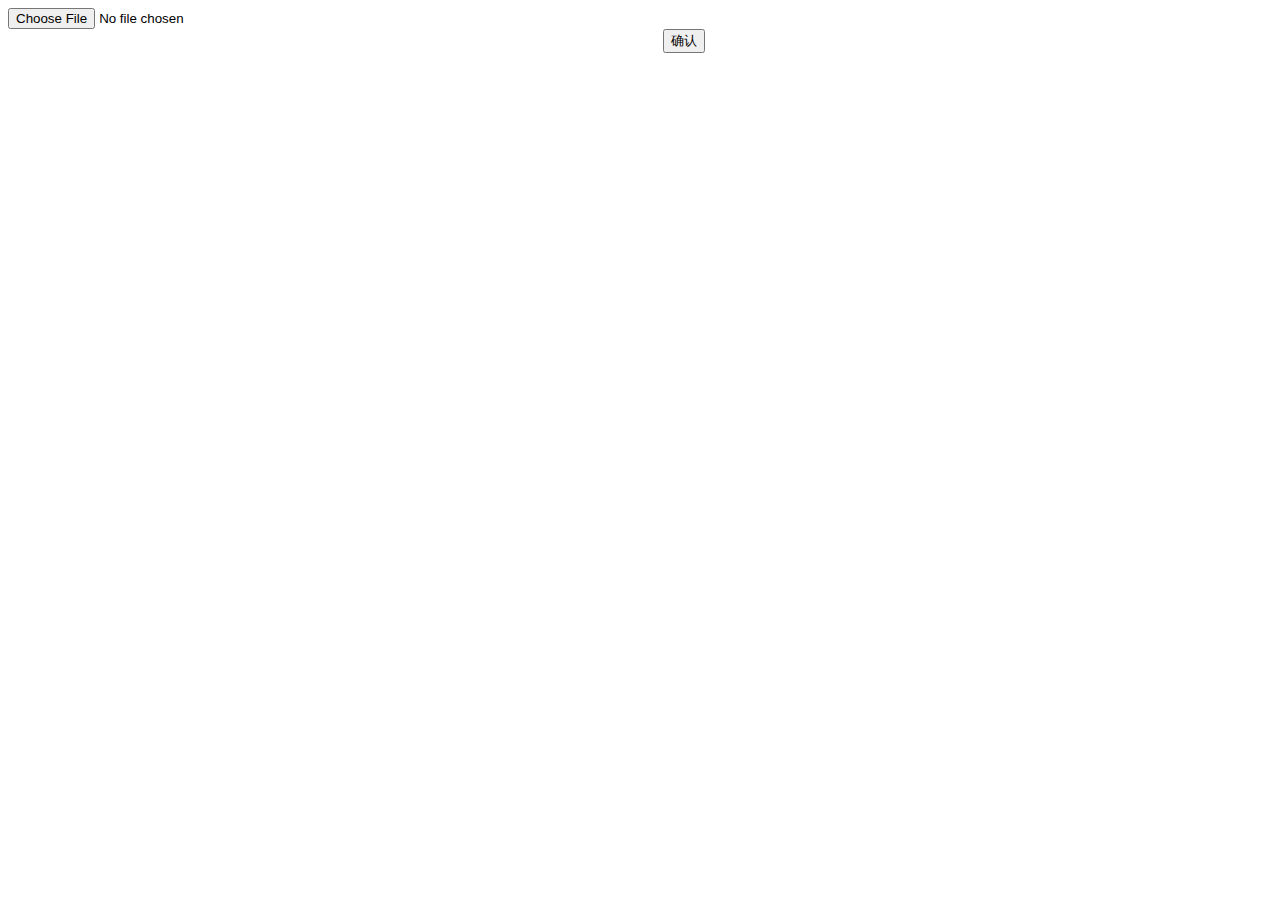
<file: test.html>
<!DOCTYPE html>
<html>
<head>
    <script src="javascript/jquery-3.5.1.min.js"></script>
    <link rel="stylesheet" href="crooper/cropper.min.css">
    <script src="crooper/cropper.min.js"></script>
    <style>
        .img-container {
            width: 240px;
            height: 240px;
            float:left;
        }
        .img-container #pre_image {
            width: 100%;
        }
        .img-preview {
            float: left;
            overflow: hidden;
            margin-left: 20px;
        }
    
        .preview-lg {
            width: 240px;
            height: 240px;
        }
    
        .preview-md {
            width: 80px;
            height: 80px;
        }
    
        .preview-sm {
            width: 35px;
            height: 35px;
        }
    </style>
</head>
<body>
    <form action="{{ route('setface') }}" method="POST" enctype="multipart/form-data">
          <div class="form-div">
              <input type="file" name="face">
          </div>
          <!-- 预览图片区域 -->
          <div class="img-container">
              <img id="pre_image">
          </div>
          <!-- 三个缩略图预区域 -->
          <div class="docs-preview clearfix">
              <div class="img-preview preview-lg"></div>
              <div class="img-preview preview-md"></div>
              <div class="img-preview preview-sm"></div>
          </div>
          <!-- 保存裁切参数的四个框 -->
          <input type="hidden" name="x">
          <input type="hidden" name="y">
          <input type="hidden" name="w">
          <input type="hidden" name="h">
      
          <div class="form-div">
              <input type="submit" value="确认">
          </div>
      </form>
      <script>

        var preImg = $("#pre_image");
        // 获取裁切时的四个框
        var x = $("input[name=x]");
        var y = $("input[name=y]");
        var w = $("input[name=w]");
        var h = $("input[name=h]");
        // 选择图片时预览图片 并 调用cropper插件
        $("input[name=face]").change(function(){
            // 先消毁，清除一下插件，否则连续调用插件时会失败
            preImg.cropper("destroy");
            // this.files[0]：获取当前图片并转成URL地址
            var url = getObjectUrl( this.files[0] );
            console.log( url )
            // 设置url到预览图片上
            preImg.attr('src', url);
            // 调出插件
            preImg.cropper({
                aspectRatio: 1,         // 裁切的框形状
                preview:'.img-preview',    // 显示预览的位置
                viewMode:3,                // 显示模式：图片不能无限缩小，但可以放大
                // 裁切时把参数保存到表单中
                crop: function(event) {
                    x.val( event.detail.x );
                    y.val( event.detail.y );
                    w.val( event.detail.width );
                    h.val( event.detail.height );
                }
            });
        });
        // 预览时需要使用下面这个函数转换一下
        //测试
        function getObjectUrl(file) {
            var url = null;
            if (window.createObjectURL != undefined) {
                url = window.createObjectURL(file)
            } else if (window.URL != undefined) {
                url = window.URL.createObjectURL(file)
            } else if (window.webkitURL != undefined) {
                url = window.webkitURL.createObjectURL(file)
            }
            return url
        }
        
        </script>
</body>
</html>
</file>
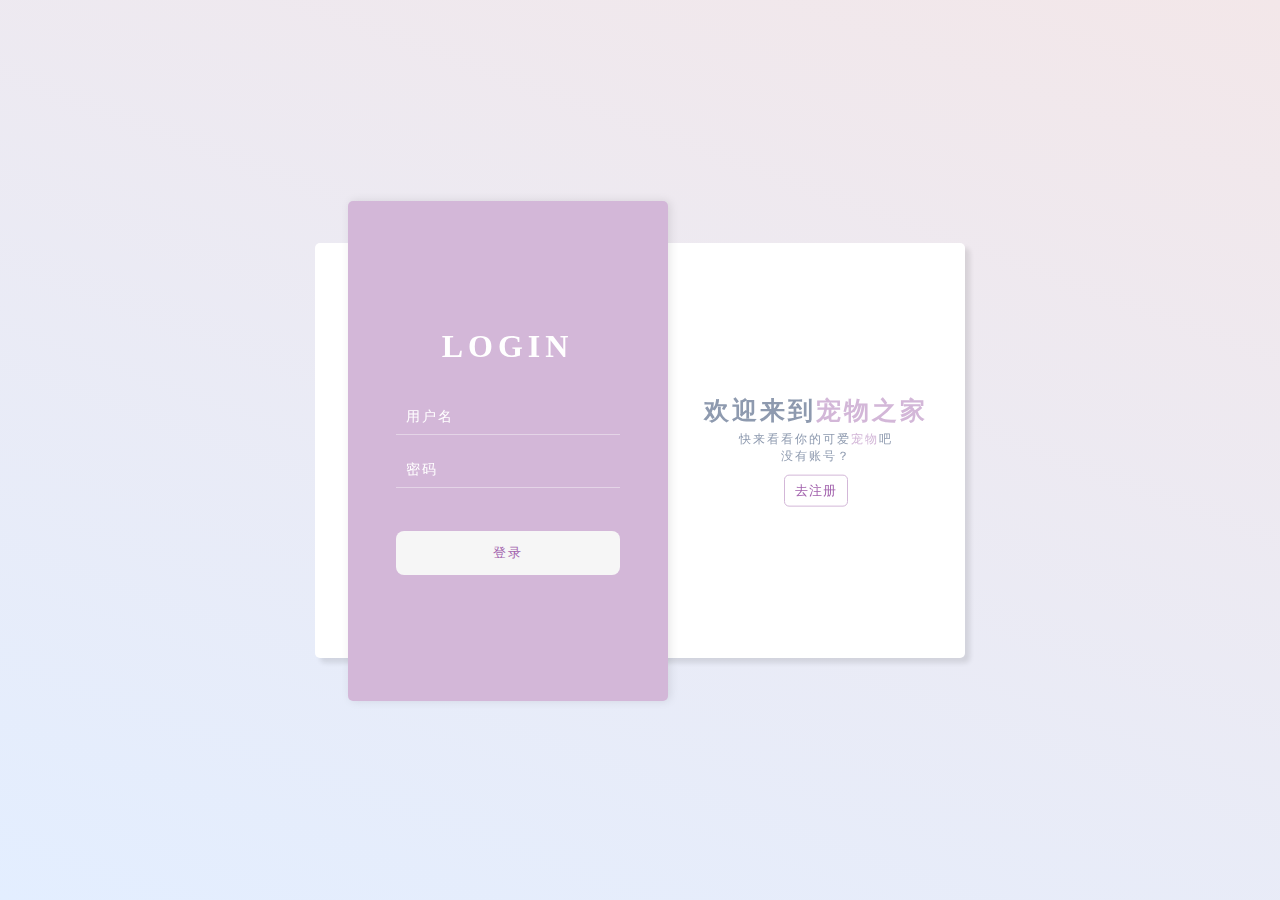
<file: admin/admin.html>
<!DOCTYPE html>
<html>

<head>
    <meta http-equiv="content-type" content="text/html; charset=utf-8">
    <meta name="viewport" content="width=device-width,initial-scale=1,maximum-scale=1,user-scalable=no">
    <meta http-equiv="X-UA-Compatible" content="IE=edge">
    <title>登录/注册</title>
    <link rel="shortcut icon" href="../picture/logo.ico" type="image/x-ico"/>
    <link rel="stylesheet" href="../css/admin.css">
</head>
<body>
    <script src="../javascript/background.js"></script>
    <script src="../javascript/verification.js"></script>
    <script src='../javascript/ajax_v.js'></script>
    <div class="bac"></div>
    <div class="PromptBox"></div>  <!--提示框-->
    <div class="container">
        <div class="form-box">
            <!-- 注册 -->
            <div class="register-box hidden">
                <h1>register</h1>
                <input type="text" name="number" class="number" placeholder="用户名">
                <input type="email" name="email" class="email" placeholder="邮箱">
                <input type="password" name="password" class="password"  placeholder="密码">
                <input type="password" name="password2" class="password2" placeholder="确认密码">
              <button onclick="verification();">注册</button>
            </div>
            <!-- 登录 -->
            <div class="login-box">
                <h1>login</h1>
                <input type="text" placeholder="用户名">
                <input type="password" placeholder="密码">
                <button onclick="background()">登录</button>
            </div>
            <script type="text/javascript" src="../javascript/jquery-3.5.1.min.js"></script> 
            <script src="../javascript/ajax_register.js"></script>
            <script src="../javascript/alert.js"></script>
        </div>
        <div class="con-box left">
            <h2>欢迎来到<span>宠物之家</span></h2>
            <p>快来领取你的专属<span>宠物</span>吧</p>
            <p>已有账号</p>
            <button id="login">去登录</button>
        </div>
        <div class="con-box right">
            <h2>欢迎来到<span>宠物之家</span></h2>
            <p>快来看看你的可爱<span>宠物</span>吧</p>
            <p>没有账号？</p>
            <button id="register">去注册</button>
        </div>
    </div>
    <script>
        // 要操作到的元素
        let login=document.getElementById('login');
        let register=document.getElementById('register');
        let form_box=document.getElementsByClassName('form-box')[0];
        let register_box=document.getElementsByClassName('register-box')[0];
        let login_box=document.getElementsByClassName('login-box')[0];
        // 去注册按钮点击事件
        register.addEventListener('click',()=>{
            form_box.style.transform='translateX(80%)';
            login_box.classList.add('hidden');
            register_box.classList.remove('hidden');
        })
        // 去登录按钮点击事件
        login.addEventListener('click',()=>{
            form_box.style.transform='translateX(0%)';
            register_box.classList.add('hidden');
            login_box.classList.remove('hidden');
        })
    </script>
</body>

</html>
</file>
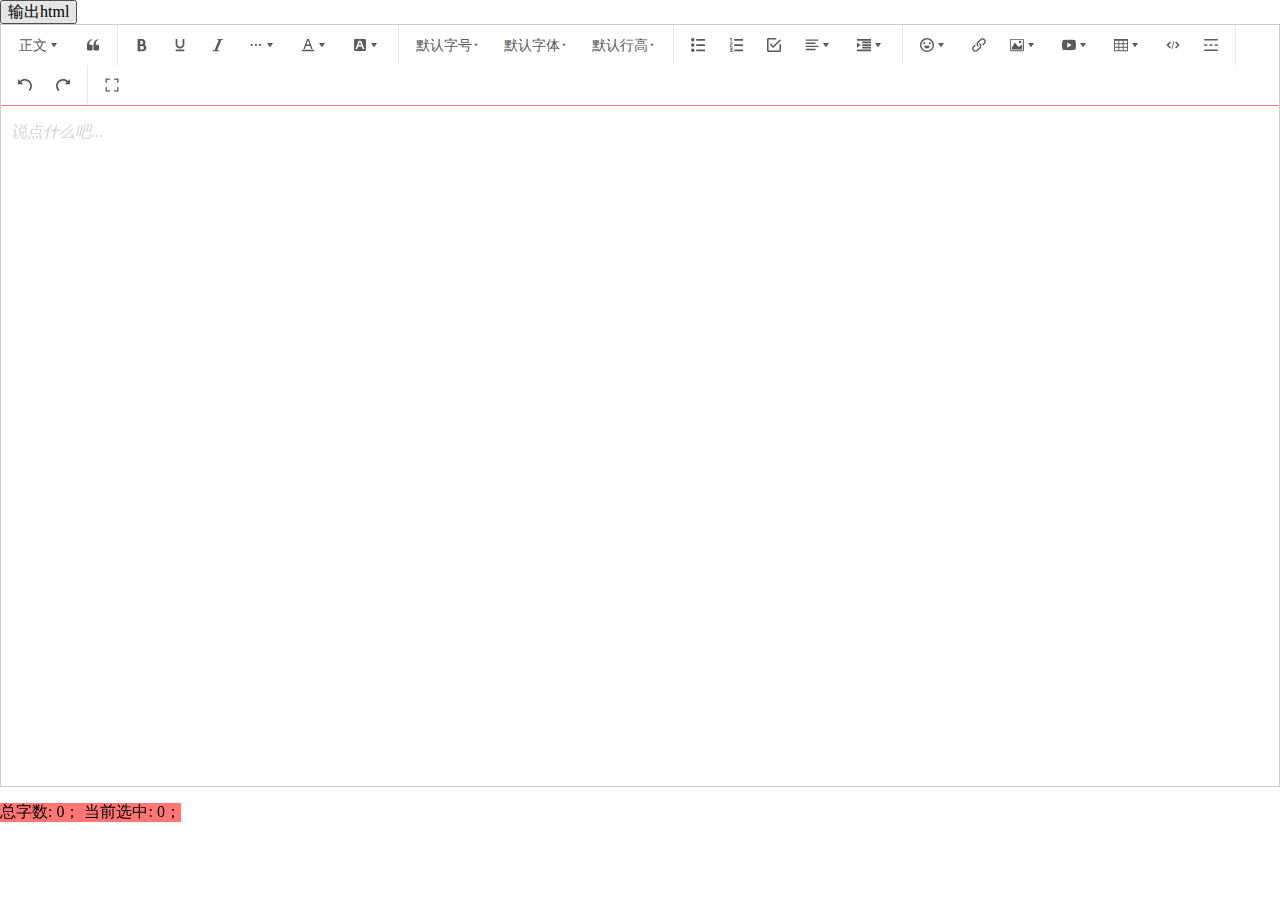
<file: editor/editor.html>
<!DOCTYPE html>
<html lang="en">
<head>
   <meta charset="UTF-8">
   <meta http-equiv="X-UA-Compatible" content="IE=edge">
   <meta name="viewport" content="width=device-width, initial-scale=1.0">
   <link href="style.css" rel="stylesheet">
   <link href="normalize.min.css" rel="stylesheet">
   <link rel="shortcut icon" href="../picture/logo.ico" type="image/x-ico"/>
   <title>文本编辑器</title>
   <style>
    #editor—wrapper {
      border: 1px solid #ccc;
      z-index: 100; /* 按需定义 */
    }
    #toolbar-container { border-bottom: 1px solid #ccc; }
    #editor-container { height: 700px; }
  </style>
</head>
<body>
    <button onclick="button()">输出html</button>
    <demo-nav title="wangEditor default mode"></demo-nav>
    <div class="page-container">
      <div class="page-left">
        <demo-menu></demo-menu>
      </div>
      <div class="page-right">
        <!-- 编辑器 DOM -->
        <div style="border: 1px solid #ccc;">
          <div id="editor-toolbar" style="border-bottom: 1px solid #ff7675; z-index: 101;"></div>
          <div id="editor-text-area" style="height: 680px"></div>
        </div>
  
        <!-- 内容状态 -->
        <p style="background-color: #ff7675; position: fixed;">
          总字数: <span id="total-length"></span>；
          当前选中: <span id="selected-length"></span>；
        </p>
      </div>
    </div>
  
    <!-- <script src="https://cdn.jsdelivr.net/npm/@wangeditor/editor@latest/dist/index.min.js"></script> -->
    <script src="index.js"></script>
    <script>
      const E = window.wangEditor
  
      // 切换语言
      const LANG = location.href.indexOf('lang=en') > 0 ? 'en' : 'zh-CN'
      E.i18nChangeLanguage(LANG)
  
      window.editor = E.createEditor({
        selector: '#editor-text-area',
        html: '<p><br></p>',
        config: {
          placeholder: '说点什么吧...',
          MENU_CONF: {
            uploadImage: {
              fieldName: 'your-fileName',
              base64LimitSize: 10 * 1024 * 1024 // 10M 以下插入 base64
            }
          },
          onChange(editor) {
            // 选中文字
            const selectionText = editor.getSelectionText()
            document.getElementById('selected-length').innerHTML = selectionText.length
            // 全部文字
            const text = editor.getText().replace(/\n|\r/mg, '')
            document.getElementById('total-length').innerHTML = text.length
            console.log(editor.getHtml())
          }
        }
      })
      window.toolbar = E.createToolbar({
        editor,
        selector: '#editor-toolbar',
        config: {}
      })
      function buttonsend(){
        console.log(editor.getHtml())
      }
    </script>
  </body>
</html>
</file>
<file: css/admin.css>
*{
    /* 初始化 */
    margin: 0;
    padding: 0;
}
body{
    /* 100%窗口高度 */
    height: 100vh;
    /* 弹性布局 水平+垂直居中 */
    display: flex;
    justify-content: center;
    align-items: center;
    /* 渐变背景 */
    background: linear-gradient(200deg,#f3e7e9,#e3eeff);
}
.container{
    background-color: #fff;
    width: 650px;
    height: 415px;
    border-radius: 5px;
    /* 阴影 */
    box-shadow: 5px 5px 5px rgba(0,0,0,0.1);
    /* 相对定位 */
    position: relative;
}
.form-box{
    /* 绝对定位 */
    position: absolute;
    top: -10%;
    left: 5%;
    background-color: #d3b7d8;
    width: 320px;
    height: 500px;
    border-radius: 5px;
    box-shadow: 2px 0 10px rgba(0,0,0,0.1);
    display: flex;
    justify-content: center;
    align-items: center;
    z-index: 2;
    /* 动画过渡 加速后减速 */
    transition: 0.5s ease-in-out;
}
.register-box,.login-box{
    /* 弹性布局 垂直排列 */
    display: flex;
    flex-direction: column;
    align-items: center;
    width: 100%;
}
.hidden{
    display: none;
    transition: 0.5s;
}
h1{
    text-align: center;
    margin-bottom: 25px;
    /* 大写 */
    text-transform: uppercase;
    color: #fff;
    /* 字间距 */
    letter-spacing: 5px;
}
input{
    background-color: transparent;
    width: 70%;
    color: #fff;
    border: none;
    /* 下边框样式 */
    border-bottom: 1px solid rgba(255,255,255,0.4);
    padding: 10px 0;
    text-indent: 10px;
    margin: 8px 0;
    font-size: 14px;
    letter-spacing: 2px;
}
input::placeholder{
    color: #fff;
}
input:focus{
    color: #a262ad;
    outline: none;
    border-bottom: 1px solid #a262ad80;
    transition: 0.5s;
}
input:focus::placeholder{
    opacity: 0;
}
.form-box button{
    width: 70%;
    margin-top: 35px;
    background-color: #f6f6f6;
    outline: none;
    border-radius: 8px;
    padding: 13px;
    color: #a262ad;
    letter-spacing: 2px;
    border: none;
    cursor: pointer;
}
.form-box button:hover{
    background-color: #a262ad;
    color: #f6f6f6;
    transition: background-color 0.5s ease;
}
.con-box{
    width: 50%;
    /* 弹性布局 垂直排列 居中 */
    display: flex;
    flex-direction: column;
    justify-content: center;
    align-items: center;
    /* 绝对定位 居中 */
    position: absolute;
    top: 50%;
    transform: translateY(-50%);
}
.con-box.left{
    left: -2%;
}
.con-box.right{
    right: -2%;
}
.con-box h2{
    color: #8e9aaf;
    font-size: 25px;
    font-weight: bold;
    letter-spacing: 3px;
    text-align: center;
    margin-bottom: 4px;
}
.con-box p{
    font-size: 12px;
    letter-spacing: 2px;
    color: #8e9aaf;
    text-align: center;
}
.con-box span{
    color: #d3b7d8;
}
.con-box button{
    margin-top: 3%;
    background-color: #fff;
    color: #a262ad;
    border: 1px solid #d3b7d8;
    padding: 6px 10px;
    border-radius: 5px;
    letter-spacing: 1px;
    outline: none;
    cursor: pointer;
}
.con-box button:hover{
    background-color: #d3b7d8;
    color: #fff;
}
/*提示框css样式*/
.PromptBox {
    position: absolute;
    top: 0;
    left: 50%;
    z-index: 14;
}
.prompt {
    background: #ff7675;
    color: #fff;
    margin: 10px auto;
    padding: 15px 50px;
    border-radius: 50px;
    /* 不可复制 */
    user-select: none;
    /* 当发生 改变 时过度 */
    transition: .5s;

    transform: translate(-50%);
    position: relative;
    top: -100px;
    opacity: 0;
}
.shown {
    top: 0;
    opacity: 1;
}
/*遮罩层*/
.bac{
    position: fixed;
    width: 100%;
    height: 100%;
}
.background{
    position: fixed;
    width: 100%;
    height: 100%;
    top: 0px;
    left: 0px;
    background-color: rgb(0, 0, 0,0.5);
    z-index: 100;
}
.logo_wait{
    width: 100px;
    height: 100px;
    position: absolute;
    top: 0;
    right: 0;
    bottom: 0;
    left:0;
    margin: auto;
}
#word{
    background-color: transparent;
    position: absolute;
    top:92px;
    left: 41px;
    width: 50%;
    color: rgba(0,0,0,0.5);
    border: none;
    /* 下边框样式 */
    border-bottom: 1px solid rgba(0,0,0,0.5);
    padding: 10px 0;
    text-indent: 10px;
    margin: 8px 0;
    font-size: 14px;
    letter-spacing: 2px;
}
#word::placeholder{
    color: rgba(0,0,0,0.5);
}
#word:focus{
    color: #ff7675;
    outline: none;
    border-bottom: 1px solid #ff7675;
    transition: 0.5s;
}
#word:focus::placeholder{
    opacity: 0;
}
.code{
    position: absolute;
    top:108px;
    right:38px;
}
.rep{
    position: absolute;
    top: 140px;
    left: 45px;
    color:#ff7675;
    cursor:pointer;
    font-size:9px
}
#bto{
    position: absolute;
    margin-top: 3%;
    background-color: #fff;
    color: #ff7675;
    border: 1px solid #ff7675;
    padding: 6px 10px;
    border-radius: 5px;
    letter-spacing: 1px;
    outline: none;
    height: 35px;
    width: 165px;
    top: 180px;
    right: 0;
    left: 0;
    margin: auto;
    cursor: pointer;
}
#bto:hover{
    background-color: #ff7675;
    color: #fff;
}
#p1{
    position: absolute;
    top: 15px;
    left: 15px;
    color: #ff7675;
    font-size: 22px;
    font-weight: 600;
}
#p2{
    position: absolute;
    color: rgba(0, 0, 0,0.5);
    width: 330px;
    left: 20px;
    top: 50px;
    font-size: 7px;
    font-weight: 200;
}
</file>
<file: editor/style.css>
:root,
:host {
  --w-e-textarea-bg-color: #fff;
  --w-e-textarea-color: #333;
  --w-e-textarea-border-color: #ccc;
  --w-e-textarea-slight-border-color: #e8e8e8;
  --w-e-textarea-slight-color: #d4d4d4;
  --w-e-textarea-slight-bg-color: #f5f2f0;
  --w-e-textarea-selected-border-color: #B4D5FF;
  --w-e-textarea-handler-bg-color: #4290f7;
  --w-e-toolbar-color: #595959;
  --w-e-toolbar-bg-color: #fff;
  --w-e-toolbar-active-color: #333;
  --w-e-toolbar-active-bg-color: #f1f1f1;
  --w-e-toolbar-disabled-color: #999;
  --w-e-toolbar-border-color: #e8e8e8;
  --w-e-modal-button-bg-color: #fafafa;
  --w-e-modal-button-border-color: #d9d9d9;
}

.w-e-text-container *,.w-e-toolbar *{box-sizing:border-box;margin:0;outline:none;padding:0}.w-e-text-container blockquote,.w-e-text-container li,.w-e-text-container p,.w-e-text-container td,.w-e-text-container th,.w-e-toolbar *{line-height:1.5}.w-e-text-container{background-color:var(--w-e-textarea-bg-color);color:var(--w-e-textarea-color);height:100%;position:relative}.w-e-text-container .w-e-scroll{-webkit-overflow-scrolling:touch;height:100%}.w-e-text-container [data-slate-editor]{word-wrap:break-word;border-top:1px solid transparent;min-height:100%;outline:0;padding:0 10px;white-space:pre-wrap}.w-e-text-container [data-slate-editor] p{margin:15px 0}.w-e-text-container [data-slate-editor] h1,.w-e-text-container [data-slate-editor] h2,.w-e-text-container [data-slate-editor] h3,.w-e-text-container [data-slate-editor] h4,.w-e-text-container [data-slate-editor] h5{margin:20px 0}.w-e-text-container [data-slate-editor] img{cursor:default;display:inline!important;max-width:100%;min-height:20px;min-width:20px}.w-e-text-container [data-slate-editor] span{text-indent:0}.w-e-text-container [data-slate-editor] [data-selected=true]{box-shadow:0 0 0 2px var(--w-e-textarea-selected-border-color)}.w-e-text-placeholder{font-style:italic;left:10px;top:17px;width:90%}.w-e-max-length-info,.w-e-text-placeholder{color:var(--w-e-textarea-slight-color);pointer-events:none;position:absolute;-webkit-user-select:none;-moz-user-select:none;user-select:none}.w-e-max-length-info{bottom:.5em;right:1em}.w-e-bar{background-color:var(--w-e-toolbar-bg-color);color:var(--w-e-toolbar-color);font-size:14px;padding:0 5px}.w-e-bar svg{fill:var(--w-e-toolbar-color);height:14px;width:14px}.w-e-bar-show{display:flex}.w-e-bar-hidden{display:none}.w-e-hover-bar{border:1px solid var(--w-e-toolbar-border-color);border-radius:3px;box-shadow:0 2px 5px #0000001f;position:absolute}.w-e-toolbar{flex-wrap:wrap;position:relative}.w-e-bar-divider{background-color:var(--w-e-toolbar-border-color);display:inline-flex;height:40px;margin:0 5px;width:1px}.w-e-bar-item{display:flex;height:40px;padding:4px;position:relative;text-align:center}.w-e-bar-item,.w-e-bar-item button{align-items:center;justify-content:center}.w-e-bar-item button{background:transparent;border:none;color:var(--w-e-toolbar-color);cursor:pointer;display:inline-flex;height:32px;overflow:hidden;padding:0 8px;white-space:nowrap}.w-e-bar-item button:hover{background-color:var(--w-e-toolbar-active-bg-color);color:var(--w-e-toolbar-active-color)}.w-e-bar-item button .title{margin-left:5px}.w-e-bar-item .active{background-color:var(--w-e-toolbar-active-bg-color);color:var(--w-e-toolbar-active-color)}.w-e-bar-item .disabled{color:var(--w-e-toolbar-disabled-color);cursor:not-allowed}.w-e-bar-item .disabled svg{fill:var(--w-e-toolbar-disabled-color)}.w-e-bar-item .disabled:hover{background-color:var(--w-e-toolbar-bg-color);color:var(--w-e-toolbar-disabled-color)}.w-e-bar-item .disabled:hover svg{fill:var(--w-e-toolbar-disabled-color)}.w-e-menu-tooltip-v5:before{background-color:var(--w-e-toolbar-active-color);border-radius:5px;color:var(--w-e-toolbar-bg-color);content:attr(data-tooltip);font-size:.75em;opacity:0;padding:5px 10px;position:absolute;text-align:center;top:40px;transition:opacity .6s;visibility:hidden;white-space:pre;z-index:1}.w-e-menu-tooltip-v5:after{border:5px solid transparent;border-bottom:5px solid var(--w-e-toolbar-active-color);content:"";opacity:0;position:absolute;top:30px;transition:opacity .6s;visibility:hidden}.w-e-menu-tooltip-v5:hover:after,.w-e-menu-tooltip-v5:hover:before{opacity:1;visibility:visible}.w-e-menu-tooltip-v5.tooltip-right:before{left:100%;top:10px}.w-e-menu-tooltip-v5.tooltip-right:after{border-bottom-color:transparent;border-left-color:transparent;border-right-color:var(--w-e-toolbar-active-color);border-top-color:transparent;left:100%;margin-left:-10px;top:16px}.w-e-bar-item-group .w-e-bar-item-menus-container{background-color:var(--w-e-toolbar-bg-color);border:1px solid var(--w-e-toolbar-border-color);border-radius:3px;box-shadow:0 2px 10px #0000001f;display:none;left:0;margin-top:40px;position:absolute;top:0;z-index:1}.w-e-bar-item-group:hover .w-e-bar-item-menus-container{display:block}.w-e-select-list{background-color:var(--w-e-toolbar-bg-color);border:1px solid var(--w-e-toolbar-border-color);border-radius:3px;box-shadow:0 2px 10px #0000001f;left:0;margin-top:40px;max-height:350px;min-width:100px;overflow-y:auto;position:absolute;top:0;z-index:1}.w-e-select-list ul{line-height:1;list-style:none}.w-e-select-list ul .selected{background-color:var(--w-e-toolbar-active-bg-color)}.w-e-select-list ul li{cursor:pointer;padding:7px 0 7px 25px;position:relative;text-align:left;white-space:nowrap}.w-e-select-list ul li:hover{background-color:var(--w-e-toolbar-active-bg-color)}.w-e-select-list ul li svg{left:0;margin-left:5px;margin-top:-7px;position:absolute;top:50%}.w-e-bar-bottom .w-e-select-list{bottom:0;margin-bottom:40px;margin-top:0;top:inherit}.w-e-drop-panel{background-color:var(--w-e-toolbar-bg-color);border:1px solid var(--w-e-toolbar-border-color);border-radius:3px;box-shadow:0 2px 10px #0000001f;margin-top:40px;min-width:200px;padding:10px;position:absolute;top:0;z-index:1}.w-e-bar-bottom .w-e-drop-panel{bottom:0;margin-bottom:40px;margin-top:0;top:inherit}.w-e-modal{background-color:var(--w-e-toolbar-bg-color);border:1px solid var(--w-e-toolbar-border-color);border-radius:3px;box-shadow:0 2px 10px #0000001f;color:var(--w-e-toolbar-color);font-size:14px;min-height:40px;min-width:100px;padding:20px 15px 0;position:absolute;text-align:left;z-index:1}.w-e-modal .btn-close{cursor:pointer;line-height:1;padding:5px;position:absolute;right:8px;top:7px}.w-e-modal .btn-close svg{fill:var(--w-e-toolbar-color);height:10px;width:10px}.w-e-modal .babel-container{display:block;margin-bottom:15px}.w-e-modal .babel-container span{display:block;margin-bottom:10px}.w-e-modal .button-container{margin-bottom:15px}.w-e-modal button{background-color:var(--w-e-modal-button-bg-color);border:1px solid var(--w-e-modal-button-border-color);border-radius:4px;color:var(--w-e-toolbar-color);cursor:pointer;font-weight:400;height:32px;padding:4.5px 15px;text-align:center;touch-action:manipulation;transition:all .3s cubic-bezier(.645,.045,.355,1);-webkit-user-select:none;-moz-user-select:none;user-select:none;white-space:nowrap}.w-e-modal input[type=number],.w-e-modal input[type=text],.w-e-modal textarea{font-feature-settings:"tnum";background-color:var(--w-e-toolbar-bg-color);border:1px solid var(--w-e-modal-button-border-color);border-radius:4px;color:var(--w-e-toolbar-color);font-variant:tabular-nums;padding:4.5px 11px;transition:all .3s;width:100%}.w-e-modal textarea{min-height:60px}body .w-e-modal,body .w-e-modal *{box-sizing:border-box}.w-e-progress-bar{background-color:var(--w-e-textarea-handler-bg-color);height:1px;position:absolute;transition:width .3s;width:0}.w-e-full-screen-container{bottom:0!important;display:flex!important;flex-direction:column!important;height:100%!important;left:0!important;margin:0!important;padding:0!important;position:fixed;right:0!important;top:0!important;width:100%!important}.w-e-full-screen-container [data-w-e-textarea=true]{flex:1!important}
.w-e-text-container [data-slate-editor] code{background-color:var(--w-e-textarea-slight-bg-color);border-radius:3px;font-family:monospace;padding:3px}.w-e-panel-content-color{list-style:none;text-align:left;width:230px}.w-e-panel-content-color li{border:1px solid var(--w-e-toolbar-bg-color);border-radius:3px 3px;cursor:pointer;display:inline-block;padding:2px}.w-e-panel-content-color li:hover{border-color:var(--w-e-toolbar-color)}.w-e-panel-content-color li .color-block{border:1px solid var(--w-e-toolbar-border-color);border-radius:3px 3px;height:17px;width:17px}.w-e-panel-content-color .active{border-color:var(--w-e-toolbar-color)}.w-e-panel-content-color .clear{line-height:1.5;margin-bottom:5px;width:100%}.w-e-panel-content-color .clear svg{height:16px;margin-bottom:-4px;width:16px}.w-e-text-container [data-slate-editor] blockquote{background-color:var(--w-e-textarea-slight-bg-color);border-left:8px solid var(--w-e-textarea-selected-border-color);display:block;font-size:100%;line-height:1.5;margin:10px 0;padding:10px}.w-e-panel-content-emotion{font-size:20px;list-style:none;text-align:left;width:300px}.w-e-panel-content-emotion li{border-radius:3px 3px;cursor:pointer;display:inline-block;padding:0 5px}.w-e-panel-content-emotion li:hover{background-color:var(--w-e-textarea-slight-bg-color)}.w-e-textarea-divider{border-radius:3px;margin:20px auto;padding:20px}.w-e-textarea-divider hr{background-color:var(--w-e-textarea-border-color);border:0;display:block;height:1px}.w-e-text-container [data-slate-editor] pre>code{background-color:var(--w-e-textarea-slight-bg-color);border:1px solid var(--w-e-textarea-slight-border-color);border-radius:4px 4px;display:block;font-size:14px;padding:10px;text-indent:0}.w-e-text-container [data-slate-editor] .w-e-image-container{display:inline-block;margin:0 3px}.w-e-text-container [data-slate-editor] .w-e-image-container:hover{box-shadow:0 0 0 2px var(--w-e-textarea-selected-border-color)}.w-e-text-container [data-slate-editor] .w-e-selected-image-container{overflow:hidden;position:relative}.w-e-text-container [data-slate-editor] .w-e-selected-image-container .w-e-image-dragger{background-color:var(--w-e-textarea-handler-bg-color);height:7px;position:absolute;width:7px}.w-e-text-container [data-slate-editor] .w-e-selected-image-container .left-top{cursor:nwse-resize;left:0;top:0}.w-e-text-container [data-slate-editor] .w-e-selected-image-container .right-top{cursor:nesw-resize;right:0;top:0}.w-e-text-container [data-slate-editor] .w-e-selected-image-container .left-bottom{bottom:0;cursor:nesw-resize;left:0}.w-e-text-container [data-slate-editor] .w-e-selected-image-container .right-bottom{bottom:0;cursor:nwse-resize;right:0}.w-e-text-container [data-slate-editor] .w-e-selected-image-container:hover{box-shadow:none}.w-e-text-container [contenteditable=false] .w-e-image-container:hover{box-shadow:none}

.w-e-text-container [data-slate-editor] .table-container{border:1px dashed var(--w-e-textarea-border-color);border-radius:5px;margin-top:10px;overflow-x:auto;padding:10px;width:100%}.w-e-text-container [data-slate-editor] table{border-collapse:collapse}.w-e-text-container [data-slate-editor] table td,.w-e-text-container [data-slate-editor] table th{border:1px solid var(--w-e-textarea-border-color);line-height:1.5;min-width:30px;padding:3px 5px;text-align:left}.w-e-text-container [data-slate-editor] table th{background-color:var(--w-e-textarea-slight-bg-color);font-weight:700;text-align:center}.w-e-panel-content-table{background-color:var(--w-e-toolbar-bg-color)}.w-e-panel-content-table table{border-collapse:collapse}.w-e-panel-content-table td{border:1px solid var(--w-e-toolbar-border-color);cursor:pointer;height:15px;padding:3px 5px;width:20px}.w-e-panel-content-table td.active{background-color:var(--w-e-toolbar-active-bg-color)}
.w-e-textarea-video-container{background-image:linear-gradient(45deg,#eee 25%,transparent 0,transparent 75%,#eee 0,#eee),linear-gradient(45deg,#eee 25%,#fff 0,#fff 75%,#eee 0,#eee);background-position:0 0,10px 10px;background-size:20px 20px;border:1px dashed var(--w-e-textarea-border-color);border-radius:5px;margin:10px auto 0;padding:10px 0;text-align:center}

.w-e-text-container [data-slate-editor] pre>code{word-wrap:normal;font-family:Consolas,Monaco,Andale Mono,Ubuntu Mono,monospace;-webkit-hyphens:none;hyphens:none;line-height:1.5;margin:.5em 0;overflow:auto;padding:1em;-moz-tab-size:4;-o-tab-size:4;tab-size:4;text-align:left;text-shadow:0 1px #fff;white-space:pre;word-break:normal;word-spacing:normal}.w-e-text-container [data-slate-editor] pre>code .token.cdata,.w-e-text-container [data-slate-editor] pre>code .token.comment,.w-e-text-container [data-slate-editor] pre>code .token.doctype,.w-e-text-container [data-slate-editor] pre>code .token.prolog{color:#708090}.w-e-text-container [data-slate-editor] pre>code .token.punctuation{color:#999}.w-e-text-container [data-slate-editor] pre>code .token.namespace{opacity:.7}.w-e-text-container [data-slate-editor] pre>code .token.boolean,.w-e-text-container [data-slate-editor] pre>code .token.constant,.w-e-text-container [data-slate-editor] pre>code .token.deleted,.w-e-text-container [data-slate-editor] pre>code .token.number,.w-e-text-container [data-slate-editor] pre>code .token.property,.w-e-text-container [data-slate-editor] pre>code .token.symbol,.w-e-text-container [data-slate-editor] pre>code .token.tag{color:#905}.w-e-text-container [data-slate-editor] pre>code .token.attr-name,.w-e-text-container [data-slate-editor] pre>code .token.builtin,.w-e-text-container [data-slate-editor] pre>code .token.char,.w-e-text-container [data-slate-editor] pre>code .token.inserted,.w-e-text-container [data-slate-editor] pre>code .token.selector,.w-e-text-container [data-slate-editor] pre>code .token.string{color:#690}.w-e-text-container [data-slate-editor] pre>code .language-css .token.string,.w-e-text-container [data-slate-editor] pre>code .style .token.string,.w-e-text-container [data-slate-editor] pre>code .token.entity,.w-e-text-container [data-slate-editor] pre>code .token.operator,.w-e-text-container [data-slate-editor] pre>code .token.url{color:#9a6e3a}.w-e-text-container [data-slate-editor] pre>code .token.atrule,.w-e-text-container [data-slate-editor] pre>code .token.attr-value,.w-e-text-container [data-slate-editor] pre>code .token.keyword{color:#07a}.w-e-text-container [data-slate-editor] pre>code .token.class-name,.w-e-text-container [data-slate-editor] pre>code .token.function{color:#dd4a68}.w-e-text-container [data-slate-editor] pre>code .token.important,.w-e-text-container [data-slate-editor] pre>code .token.regex,.w-e-text-container [data-slate-editor] pre>code .token.variable{color:#e90}.w-e-text-container [data-slate-editor] pre>code .token.bold,.w-e-text-container [data-slate-editor] pre>code .token.important{font-weight:700}.w-e-text-container [data-slate-editor] pre>code .token.italic{font-style:italic}.w-e-text-container [data-slate-editor] pre>code .token.entity{cursor:help}
</file>
<file: crooper/cropper.min.css>
/*!
 * Cropper v4.1.0
 * https://fengyuanchen.github.io/cropper
 *
 * Copyright 2014-present Chen Fengyuan
 * Released under the MIT license
 *
 * Date: 2019-10-12T07:43:47.783Z
 */.cropper-container{direction:ltr;font-size:0;line-height:0;position:relative;-ms-touch-action:none;touch-action:none;-webkit-user-select:none;-moz-user-select:none;-ms-user-select:none;user-select:none}.cropper-container img{display:block;height:100%;image-orientation:0deg;max-height:none!important;max-width:none!important;min-height:0!important;min-width:0!important;width:100%}.cropper-canvas,.cropper-crop-box,.cropper-drag-box,.cropper-modal,.cropper-wrap-box{bottom:0;left:0;position:absolute;right:0;top:0}.cropper-canvas,.cropper-wrap-box{overflow:hidden}.cropper-drag-box{background-color:#fff;opacity:0}.cropper-modal{background-color:#000;opacity:.5}.cropper-view-box{display:block;height:100%;outline:1px solid #39f;outline-color:rgba(51,153,255,.75);overflow:hidden;width:100%}.cropper-dashed{border:0 dashed #eee;display:block;opacity:.5;position:absolute}.cropper-dashed.dashed-h{border-bottom-width:1px;border-top-width:1px;height:33.33333%;left:0;top:33.33333%;width:100%}.cropper-dashed.dashed-v{border-left-width:1px;border-right-width:1px;height:100%;left:33.33333%;top:0;width:33.33333%}.cropper-center{display:block;height:0;left:50%;opacity:.75;position:absolute;top:50%;width:0}.cropper-center:after,.cropper-center:before{background-color:#eee;content:" ";display:block;position:absolute}.cropper-center:before{height:1px;left:-3px;top:0;width:7px}.cropper-center:after{height:7px;left:0;top:-3px;width:1px}.cropper-face,.cropper-line,.cropper-point{display:block;height:100%;opacity:.1;position:absolute;width:100%}.cropper-face{background-color:#fff;left:0;top:0}.cropper-line{background-color:#39f}.cropper-line.line-e{cursor:ew-resize;right:-3px;top:0;width:5px}.cropper-line.line-n{cursor:ns-resize;height:5px;left:0;top:-3px}.cropper-line.line-w{cursor:ew-resize;left:-3px;top:0;width:5px}.cropper-line.line-s{bottom:-3px;cursor:ns-resize;height:5px;left:0}.cropper-point{background-color:#39f;height:5px;opacity:.75;width:5px}.cropper-point.point-e{cursor:ew-resize;margin-top:-3px;right:-3px;top:50%}.cropper-point.point-n{cursor:ns-resize;left:50%;margin-left:-3px;top:-3px}.cropper-point.point-w{cursor:ew-resize;left:-3px;margin-top:-3px;top:50%}.cropper-point.point-s{bottom:-3px;cursor:s-resize;left:50%;margin-left:-3px}.cropper-point.point-ne{cursor:nesw-resize;right:-3px;top:-3px}.cropper-point.point-nw{cursor:nwse-resize;left:-3px;top:-3px}.cropper-point.point-sw{bottom:-3px;cursor:nesw-resize;left:-3px}.cropper-point.point-se{bottom:-3px;cursor:nwse-resize;height:20px;opacity:1;right:-3px;width:20px}@media (min-width:768px){.cropper-point.point-se{height:15px;width:15px}}@media (min-width:992px){.cropper-point.point-se{height:10px;width:10px}}@media (min-width:1200px){.cropper-point.point-se{height:5px;opacity:.75;width:5px}}.cropper-point.point-se:before{background-color:#39f;bottom:-50%;content:" ";display:block;height:200%;opacity:0;position:absolute;right:-50%;width:200%}.cropper-invisible{opacity:0}.cropper-bg{background-image:url("[data-uri]")}.cropper-hide{display:block;height:0;position:absolute;width:0}.cropper-hidden{display:none!important}.cropper-move{cursor:move}.cropper-crop{cursor:crosshair}.cropper-disabled .cropper-drag-box,.cropper-disabled .cropper-face,.cropper-disabled .cropper-line,.cropper-disabled .cropper-point{cursor:not-allowed}
</file>
